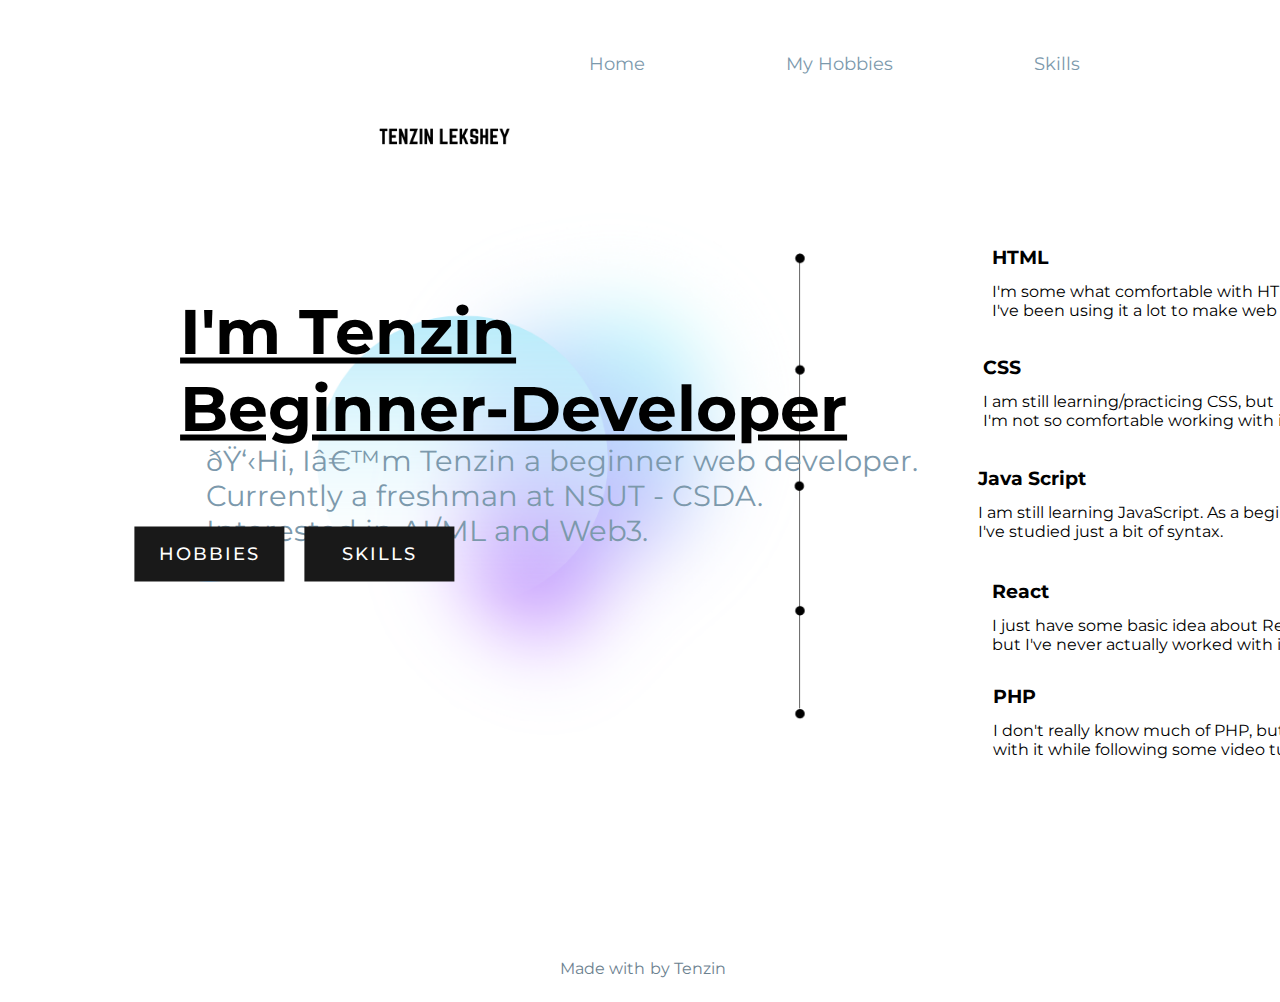
<file: index.html>
<!DOCTYPE html>
<html lang="en">
<head>
    <!==meta charset="UTF-8">
    <meta http-equiv="X-UA-Compatible" content="IE=edge">
    <meta name="viewport" content="width=device-width, initial-scale=1.0">
    <link rel="icon" href="favicon.ico?v=2">
    <link rel="stylesheet" href="style.css">
    
    <!========Gooogle Fonts=======>
<link rel="preconnect" href="https://fonts.googleapis.com">
<link rel="preconnect" href="https://fonts.gstatic.com" crossorigin>
<link href="https://fonts.googleapis.com/css2?family=Montserrat:wght@500&display=swap" rel="stylesheet">

<!===========for icons===============>
<!-- <script src="https://kit.fontawesome.com/yourcode.js" crossorigin="anonymous"></script> -->

<link rel="stylesheet" href="https://use.fontawesome.com/releases/v5.15.4/css/all.css" integrity="sha384-DyZ88mC6Up2uqS4h/KRgHuoeGwBcD4Ng9SiP4dIRy0EXTlnuz47vAwmeGwVChigm" crossorigin="anonymous">

<!-- <script src="https://kit.fontawesome.com/yourcode.js" crossorigin="anonymous"></script> -->


    <title>Tenzin Portfolio</title>
</head>
<body>

    <!===========navigation bar===============>

<section class="head">

 <header>
   <div>
      <nav>
         <ul class="nav_links">
            <li><a href="skills.html" style="padding-right: 5em;">Skills</a></li>
            <li><a href="hobbies.html">My Hobbies</a></li>
            <li ><a href="index.html">Home</a></li>

            <a href="index.html"><img style="z-index: 4;" src="tenzin-wbg2.png" alt="Tenzin" class="image"></a>
            <!-- <li><a href="index.html" class="name">Tenzin Lekshey </a></li> -->
         </ul>
      </nav>
   </div>
</header>

</section>





<!========== MY intro====================>
<div class="container">
    <img style="z-index: 0;"   src="3.png" alt="background-image" width="100%" height="100%">
    
    <div class="intro">
      <h2>I'm Tenzin</h2>
      <h2>Beginner-Developer</h2>
   </div>

   <div class="text">
       <p>👋Hi, I’m Tenzin a beginner web developer.<br>
        Currently a freshman at NSUT - CSDA.<br>
        Interested in AI/ML and Web3.</p>
   </div>



<!-- Intor - side -->

<div class="side-color">
<a href="skills.html">
  
    <div class="whole">
   <div  id="HTML" class="Blue">
       <h3>HTML</h3>
       <p class="para"> I'm some what comfortable with HTML. <br> I've been using it a lot to make web pages.</p>
   </div>
   
   <div  id="CSS" class="Blue">
      <h3>CSS</h3>
      <p class="para">I am still learning/practicing CSS, but <br>I'm not so comfortable working with it.</p>
    </div>

   
    <div  id="JavaS" class="Blue">
        <h3>Java Script</h3>
        <p class="para"> I am still learning JavaScript. As a beginner,<br>I've studied just a bit of syntax. </p>
    </div>


    <div  id="React" class="Blue">
        <h3>React</h3>
        <p class="para">I just have some basic idea about React,<br>but I've never actually worked with it.</p>
    </div>

    <div  id="Backend" class="Blue">
        <h3>PHP</h3>
        <p class="para">I don't really know much of PHP, but I've worked<br>with it while following some video tutorials.</p>
    </div>
</div>

</a>



<!--------------------------------------------BUTTONS-------------------------------------->


     <div class="container5">
          <a href="hobbies.html">
              <span>Hobbies</span>
              <span>My Hobbies</span>
          </a>
          <a href="skills.html">
               <span>Skills</span>
               <span>My Skills</span>
          </a>
     </div>

</div>




        <!-- --------------------------------FOOTER START----------------------------------->


        <!-- Footer -->
        <section class="footer">
            <p>Made with  <i class="far fa-heart"></i> by Tenzin</p>
            <div class="icons">
                <i class="fab fa-facebook-f"></i>
                <i class="fab fa-instagram"></i>
                <i class="fab fa-twitter"></i>
                <i class="fab fa-linkedin-in"></i>
            </div> 
            
        </section>

       
        <!-- Footer end -->

 
 <script>
    


</script>

</body>
</html>
</file>
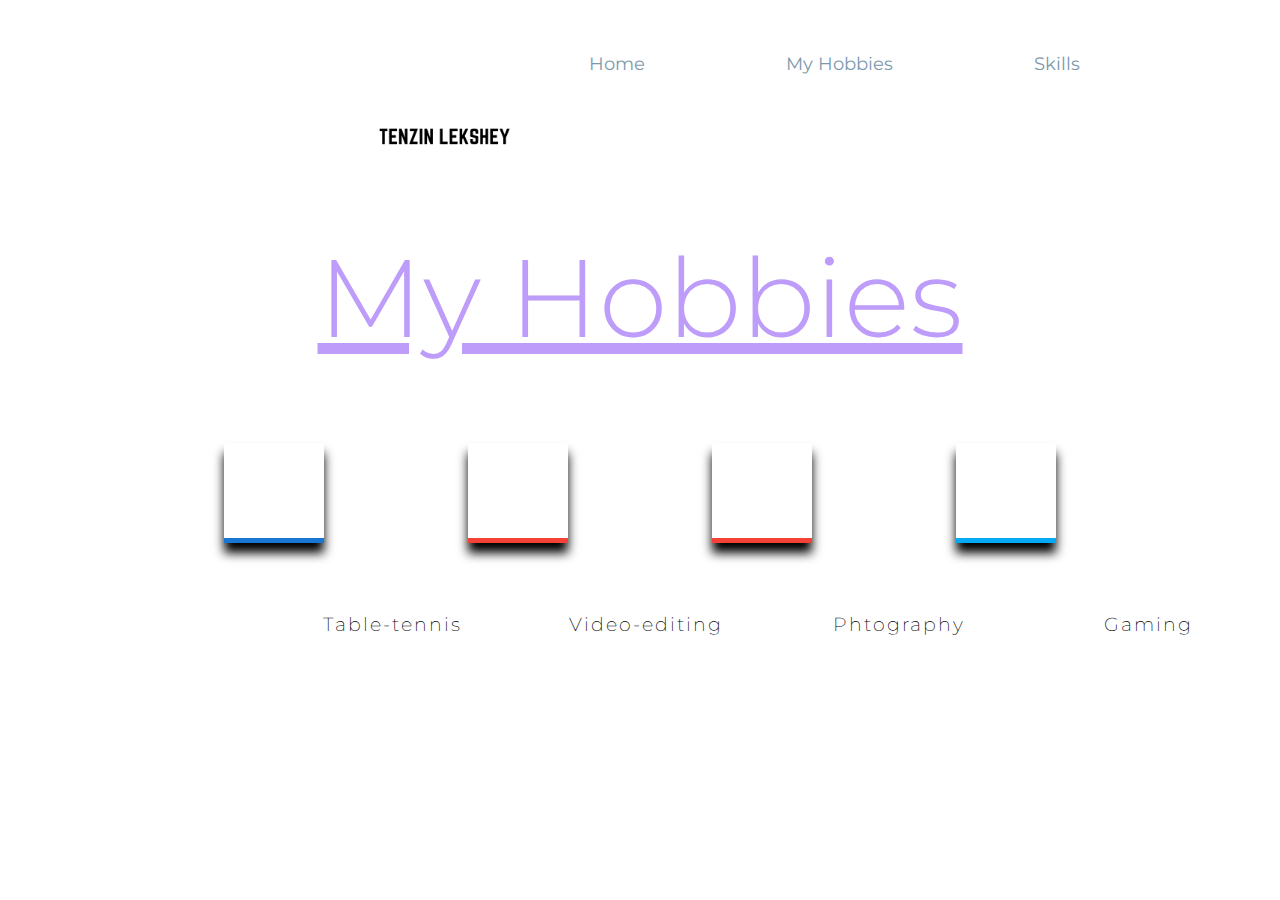
<file: hobbies.html>
<!DOCTYPE html>
<html lang="en">
<head>
    <!==meta charset="UTF-8">
    <meta http-equiv="X-UA-Compatible" content="IE=edge">
    <meta name="viewport" content="width=device-width, initial-scale=1.0">
    <link rel="icon" href="favicon.ico?v=2">
    <link rel="stylesheet" href="Hobbies.css">
    
    <!========Gooogle Fonts=======>
<link rel="preconnect" href="https://fonts.googleapis.com">
<link rel="preconnect" href="https://fonts.gstatic.com" crossorigin>
<link href="https://fonts.googleapis.com/css2?family=Montserrat:wght@500&display=swap" rel="stylesheet">

<!===========for icons===============>
<link rel="stylesheet" href="https://use.fontawesome.com/releases/v5.15.4/css/all.css" integrity="sha384-DyZ88mC6Up2uqS4h/KRgHuoeGwBcD4Ng9SiP4dIRy0EXTlnuz47vAwmeGwVChigm" crossorigin="anonymous">


    <title>Tenzin Portfolio</title>
</head>
<body>

    <!===========navigation bar===============>
 <header>
   <div>
      <nav>
         <ul class="nav_links">
            <li><a href="skills.html" style="padding-right: 5em;">Skills</a></li>
            <li><a href="hobbies.html">My Hobbies</a></li>
            <li ><a href="index.html">Home</a></li>

            <a href="index.html"><img style="z-index: 4;" src="tenzin-wbg2.png" alt="Tenzin" class="image"></a>
            <!-- <li><a href="index.html" class="name">Tenzin Lekshey </a></li> -->
         </ul>
      </nav>
   </div>
</header>

<div class="main-head2">
     <h1>My Hobbies</h1>
</div>


<!-- icons -->

<section class="center-icons">
   <div class="container">

      <div class="icons">
          <a href="#"><i class="fas fa-table-tennis"></i></a>
          <a href="https://www.youtube.com/watch?v=BzR7Azjpxbs" target="_blank"><i class="fas fa-film"></i></a>
          <a href="https://www.instagram.com/ten_zin_10/" target="_blank"><i class="fas fa-camera-retro"></i></a>
          <a href="https://www.youtube.com/watch?v=o7zht0zwLIA" target="_blank"><i class="fas fa-gamepad"></i></a>

      </div>

  </div>
</section>

<div class="text">
   <h3 id="tennis">Table-tennis</h3>
   <h3 id="video">Video-editing</h3>
   <h3 id="photo">Phtography</h3>
   <h3 id="game">Gaming</h3>
</div>





</body>
</html>
</file>
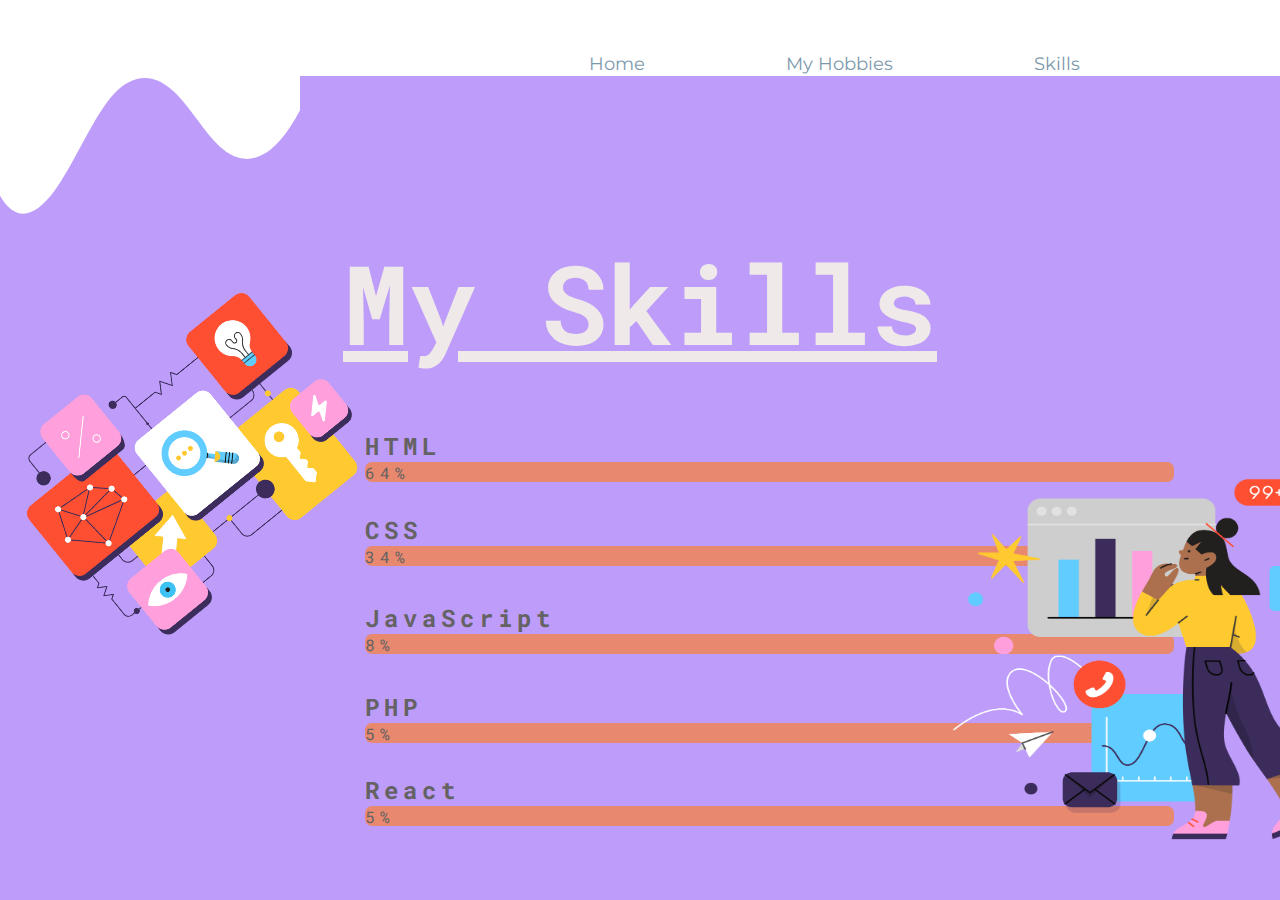
<file: skills.html>
<!DOCTYPE html>
<html lang="en">
<head>
    <!==meta charset="UTF-8">
    <meta http-equiv="X-UA-Compatible" content="IE=edge">
    <meta name="viewport" content="width=device-width, initial-scale=1.0">
    <link rel="icon" href="favicon.ico?v=2">
    <link rel="stylesheet" href="Skills.css">
    
    <!========Gooogle Fonts=======>
<link rel="preconnect" href="https://fonts.googleapis.com">
<link rel="preconnect" href="https://fonts.gstatic.com" crossorigin>
<link href="https://fonts.googleapis.com/css2?family=Montserrat:wght@500&display=swap" rel="stylesheet">


<!===========for icons===============>
<link rel="stylesheet" href="https://use.fontawesome.com/releases/v5.15.4/css/all.css" integrity="sha384-DyZ88mC6Up2uqS4h/KRgHuoeGwBcD4Ng9SiP4dIRy0EXTlnuz47vAwmeGwVChigm" crossorigin="anonymous">


    <title>Tenzin Portfolio</title>
</head>
<body>
 
    <!===========navigation bar===============>
  <header>
   <div>
      <nav>
         <ul class="nav_links">
            <li><a href="skills.html" style="padding-right: 5em;">Skills</a></li>
            <li><a href="hobbies.html">My Hobbies</a></li>
            <li ><a href="index.html">Home</a></li>

         </ul>
      </nav>
   </div>

   <img id="wave" src="waves.svg" alt="white wave" >
</header> 




<section>
    <div class="main-head">
   <h1> <strong> My Skills</strong></h1>
    </div>

<!-- my skils -->
<div class="BAR">

<div class="container8">
   <h2><i class="fab fa-html5"></i>HTML</h2>
   <div class="progress-bar" id="HTML_bar"> 64%</div>
</div>
<!-- css bar -->
<div class="container8" id="CSS-top">
   <h2><i class="fab fa-css3-alt"></i>CSS</h2>
   <div class="progress-bar" id="CSS-bar"> 34%</div>
</div>
 <!-- JavaScript -->
<div class="container8" id="JavaScript-top">
   <h2><i class="fab fa-js-square"></i>JavaScript</h2>
   <div class="progress-bar" id="JavaScript-bar"> 8%</div>
</div>
<!-- PHP -->
<div class="container8" id="PHP-top">
   <h2><i class="fab fa-php"></i>PHP</h2>
   <div class="progress-bar" id="PHP-bar"> 5%</div>
</div>

<!-- React -->
<div class="container8" id="React-top">
   <h2><i class="fab fa-react"></i>React</h2>
   <div class="progress-bar" id="React-bar"> 5%</div>
</div>

</div>

 <img class="person" src="business,-entrepreneurship-and-growth.png" alt="business,-entrepreneurship">
 
 <img class="person2" src="busy-project-manager-overwhelmed-by-work.png">
</section>




 </html>
</file>
<file: style.css>
@import url('https://fonts.googleapis.com/css2?family=Poppins:wght@400;600&display=swap');



*{
    box-sizing: border-box;
    margin: 0;
    padding: 0;
 

    font-family: "Montserrat", sans-serif;
    
}

ul{
    list-style-type: none;
    overflow: hidden;
 
    top: 2.6875em;;
    width: 100%;

    padding-right: 14.375em;
    z-index: 2;
}

li{
    float: right;
}

li a{
    display: block;
    color: white;
    text-align: center;
    /* padding: 14px 16px; */
    padding: 3em 4em 0em;
    /* background-color: #333; */
    /* text-decoration: none; */

}

.nav_links{
    padding-right: 6.375em;
    font-size: 1.1em;
}

.nav_links li a{
    transition: all 0.3s ease 0s;
    text-decoration: none;
    color:#7C99AC ;
}

.nav_links li a:hover{

    color: #08f5cd;
    text-decoration: none;
}

/* underline effect when hovering over text  */
.nav_links li a::after{
    content: '';
    width: 0%;
    height: 2px;
    background: #08f5cd;
    display: block;  
    margin: auto;
    transition: 0.5s;
}

.nav_links li a:hover::after{
    width: 100%
}

.name{
     float: left;
     padding-right: 20em;  
     
  
}

.image{
    width: 12%;
    /* padding-top: 49px; */
    /* padding-left: -3px; */
    /* padding-right: 32px;*/
    margin-right: 0px; 
    margin-left: 379px;

    padding-right: 9px;
    padding-left: 0px;
    padding-top: 52px;
}

ul .image:hover{
    cursor: pointer;
}

.head{
    /* position: relative;
    position: fixed; */
    top: 0;
    width: 100%;
}







/* =============================My Intro==================================== */
.container {
    position: relative;
    z-index: 1;
}

.intro{
    position:absolute;
    top: 28%;
    /* bottom: 42%; */
    transform: translate(27%, -62%);
    font-size: 2.625rem;
}

.intro h2{
    text-decoration: underline;
}

/* .intro h2:hover{
    color: #08f5cd;
    transition: all .3s ease 0s;

} */


.text{
    position:absolute;
    /* bottom: 42%; */

    top: 50%;
    transform: translate(29%, -127%);
    /* font-size: 31px; */

    font-size: 1.8125rem;
    color:#7C99AC ;
}



/* for side text in home page */

.whole{
    /* transform: translate(); */
    transform: translate(29% -1%);
}

#HTML{
    position:absolute;
    /* bottom: 42%; */
    top: 14%;
    transform: translate(291%, -30%);  
}



#HTML p {
    padding-top: 0.8125rem;
}
   

#CSS{
    position:absolute;
    /* bottom: 42%; */
    top: 28%;
    transform: translate(318%, -43%);

}
 
#CSS p{
    padding-top: 0.8125rem;
} 

#JavaS{
    position:absolute;
    /* bottom: 42%; */
    top: 42%;
    transform: translate(286%, -54%); 

}
 
#JavaS p{
    padding-top: 0.8125rem;
} 

#React{
    position:absolute;
    /* bottom: 42%; */
    top: 56%;
    transform: translate(310%, -63%); 
}

#React  p{
    padding-top: 0.8125rem;
} 

#Backend{
    position:absolute;
    /* bottom: 42%; */
    top: 70%;
    transform: translate(256%, -83%); 
}

#Backend p{
    padding-top: 0.8125rem;
}

.side-color{
    position: static;
}

.side-color a{
    color: black;
    background-color: none;
}

/* hover over text */
.Blue:hover{
    color: #08f5cd;
    transition: all .3s ease 0s;
    text-decoration: none;
}










/* buttons */

.container5{
    position: relative;
    display: flex;
    justify-content: center;
    align-items: center;

    transform: translate(-27%, -490%);

  
}

.container5 a{
    position: relative;
    width: 150px;
    height: 55px;
    text-align: center;
    line-height: 55px;
    margin: 10px;
    text-transform: uppercase;
    background: #191919;
    color: #fff;
    font-size: 18px;
    font-weight: 500;
    text-decoration: none;
    letter-spacing: 2px;
    overflow: hidden; 

}

.container5 a span{
    position: relative;
    display: block;
    width: 100%;
    height: 100%;
    z-index: 100000;
    transition: 0s ease-in;
}

.container5 a:hover span {
    transition: 0.4s ease-in;
    transform: translateY(-100%);
}

.container5 a:before{
    content: '';
    position: absolute;
    bottom: -250px;
    transform: translateX(-50%);
    width: 250px;
    height: 250px;
    background: #2299ff;
    border-radius: 50%;
    transition: 0.4s ease-in;
}

.container5 a:hover:before{
    bottom: -150px;
}

.container5 a:nth-child(2):before
{
    bottom: 60px
}

.container5 a:nth-child(2):hover:before
{
    bottom: -40px
}


/* foooter  */


.icons{
    display: flex;
    justify-content: center;
    align-items: center;
}
.icons .fab{
    color: #f44336;
    margin: 0 13px; 
    cursor: pointer;
    padding: 12px 0; 
} 

.footer p{
    display: flex;
    align-items: center;
    justify-content: center;

    color: #6c818f;
    text-indent: 5px;
}

.fa-heart{
    color: #f44336;
    text-indent: 5px ; 

}
</file>
<file: Hobbies.css>
@import url('https://fonts.googleapis.com/css2?family=Montserrat:wght@100;200&display=swap');/* header */
*{
    box-sizing: border-box;
    margin: 0;
    padding: 0;
   

    font-family: "Montserrat", sans-serif;
    
}

ul{
    list-style-type: none;
    overflow: hidden;
  
    top: 2.6875em;;
    width: 100%;

    padding-right: 14.375em;
    z-index: 2;
}

li{
    float: right;
}

li a{
    display: block;
    color: white;
    text-align: center;
    /* padding: 14px 16px; */
    padding: 3em 4em 0em;
    /* background-color: #333; */
    /* text-decoration: none; */

}

.nav_links{
    padding-right: 6.375em;
    font-size: 1.1em;
}

.nav_links li a{
    transition: all 0.3s ease 0s;
    text-decoration: none;
    color:#7C99AC ;
}

.nav_links li a:hover{

    color: #08f5cd;
    text-decoration: none;
}

/* underline effect when hovering over text  */
.nav_links li a::after{
    content: '';
    width: 0%;
    height: 2px;
    background: #08f5cd;
    display: block;  
    margin: auto;
    transition: 0.5s;
}

.nav_links li a:hover::after{
    width: 100%
}

.name{
     float: left;
     padding-right: 20em;  
     
  
}

.image{
    width: 12%;
    /* padding-top: 49px; */
    /* padding-left: -3px; */
    /* padding-right: 32px;*/
    margin-right: 0px; 
    margin-left: 379px;

    padding-right: 9px;
    padding-left: 0px;
    padding-top: 52px;
}

ul .image:hover{
    cursor: pointer;
}

.head{
    /* position: relative;
    position: fixed; */
    top: 0;
    width: 100%;
}



/* icons */

.container{
    /* height: 100vh ; */
    width: 100%;
     display: flex;      /* all content will be displayed in the center */
     align-items:flex-start;
     justify-content: center;
     /* background: #f2f2fe;  */
     margin-top: 8px;
    
}
.icons a{
    /* we use inline to make the icons appear horizontally not vertically */
    display: inline-flex;
    width: 100px;
    height: 100px;
    align-items: center;
    justify-content: center;
    /* to remove underline thing on icons */
    text-decoration: none; 
    font-size:  50px;
    /* to add sepration betweeen icons */
    margin: 70px;
    /*  to add backround shadow, makes icons look like 3D objects */
    box-shadow: 0 10px 10px rgba(0, 0, 0, 1);

    /*  we add 50% to each color to make icons color half red and half white */
    /* background-image: linear-gradient(#fff 50%, red 50%); */
    /* 1st is width 2nd height of the background */
    /* it also decrease red block to hide the red half on the icons */
    background-size: 100% 200px;
    /* 1st x-axis 2nd y-axis */
    background-position: 0 5%;
    /* to add a delay to scrool up  while we hover the cursor on icons scrool up  */
    transition: background-position 0.5s, color 0.5s;
    /* to added "(color 0.5s)" to add color inverted while we hover the cursor over the icons */



}
/* we used  " nth child(1) " to select the first anchor ta i.e "(a)" of facebook  */
.icons a:nth-child(1){
    color: #1976d3;
    background-image: linear-gradient(#fff 50%, #1976d3 50%);
}
.icons a:nth-child(2){
    color: #f44236;
    background-image: linear-gradient(#fff 50%, #f44236 50%);
}
.icons a:nth-child(3){
    color: #f44236;
    background-image: linear-gradient(#fff 50%, #f44236 50%);
}
.icons a:nth-child(4){
    color: #03a9f5;
    background-image: linear-gradient(#fff 50%, #03a9f5 50%);
}
/* to add hover effect on the icons */
/* background-position: 0 5%; increseas from 5% to 100% */
.icons a:hover{
    background-position: 0 100%;
    /* to add color inverted while we hover the cursor over the icons */
    color: #fff;

}



/* heading */

.main-head2 h1{
    font-family: "Montserrat", sans-serif;
    font-weight: 300; 

}

.main-head2{
    display: flex;
    justify-content: center;
    text-align:start;
    
    margin-top: 82px;


    font-size:3.4375rem; 
   
    color: #BD9CFA;
    text-decoration: underline;
    
    animation: picture-animation3 3s forwards;
}

@keyframes picture-animation3 {
    0%{
       width: 75%;
    }
    100%{
        width: 100%;
    }
}

.text{
    display: inline-flex;  

    animation: picture-animation4 3s forwards;
}

.center-icons{
    animation: picture-animation4 3s forwards;
}

@keyframes picture-animation4 {
    0%{
       opacity: 0%;
    }
    100%{
        opacity: 100%;
    }
}


.text h3{
    font-family: "Montserrat", sans-serif;
    font-weight: 200;
    letter-spacing: 2px;
}

#tennis{
    margin-left: 323.008px;
}

#video{
    margin-left: 6.6875rem;

}

#photo{
    margin-left: 6.875rem;
}

#game{
    margin-left: 8.6875rem;
}
</file>
<file: Skills.css>
@import url('https://fonts.googleapis.com/css2?family=Roboto+Mono:wght@100;200;400;700&display=swap');
/* Header */

*{
    box-sizing: border-box;
    margin: 0;
    padding: 0;
    background:#BD9CFA ;    
 
}

ul{

    font-family: "Montserrat", sans-serif; 
    list-style-type: none;
    overflow: hidden;
    
    top: 2.6875em;;
    width: 100%;

    padding-right: 14.375em;
    z-index: 1;
}

header div nav ul{
    background-color: white;
    

}

li{
    float: right;
}

li a{
    display: block;
    color: white;
    text-align: center;
   
    padding: 3em 4em 0em;
  

}

.nav_links{
    padding-right: 6.375em;
    font-size: 1.1em;

    background-color: white;
}

.nav_links li a{
    transition: all 0.3s ease 0s;
    text-decoration: none;
    color:#7C99AC ;

    background-color: white;
}

.nav_links li a:hover{

    color: #08f5cd;
    text-decoration: none;
}

/* underline effect when hovering over text  */
.nav_links li a::after{
    content: '';
    width: 0%;
    height: 2px;
    background: #08f5cd;
    display: block;  
    margin: auto;
    transition: 0.5s;
}

.nav_links li a:hover::after{
    width: 100%
}

.name{
     float: left;
     padding-right: 20em;  
     
  
}


.image{
    width: 12%;
   
    margin-right: 0px; 
    margin-left: 379px;

    padding-right: 9px;
    padding-left: 0px;
    padding-top: 52px;

    background-color: white;

}

ul .image:hover{
    cursor: pointer;
}



/* wave */

#wave {
    -moz-transform: scaleX(-1);
    -o-transform: scaleX(-1);
    -webkit-transform: scaleX(-1);
    transform: scaleX(-1);
    filter: FlipH;
    -ms-filter: "FlipH";
}  



/* porgress bar */


.BAR {
    position: relative;
    top: 55px;    
    margin-left: 160px;
    padding-left: 205px;
    padding-right: 106px;
}

.BAR , .progress-bar h2{
    font-family: 'Roboto Mono', monospace;
    color: rgb(100, 98, 98);

    letter-spacing: 5px;
}




/* top's */

#CSS-top{
    top: 64px;
}
#JavaScript-top{
    top: 132px;
}
#PHP-top{
    top: 201px;
}
#React-top{
    top: 264px;
}








/* animation bars */
#HTML_bar{
    animation: progress-animation 3s forwards;
    }
    
#CSS-bar{ 
    animation: progress-animation-CSS 3s forwards;
}

#JavaScript-bar{
   animation: progress-animation-JavaScript 3s forwards;
}

#PHP-bar{
    animation: progress-animation-PHP 3s forwards;
}
#React-bar{
    animation: progress-animation-PHP 3s forwards;
}







.container8{
    height: 20px;
    background: #BD9CFA;
    position: relative;
    border-radius: 7px;


}


.container8 .progress-bar{
    position: relative; 
    

    border-radius: 7px;
    height: 100%;
    background-color: #E8886F; 
    
}



@keyframes progress-animation {
    0%{
        width: 0%;
    }
    100%{
        width: 64%;
    }
}

@keyframes progress-animation-CSS {
    0%{
        width: 0%;
    }
    100%{
        width: 34%;
    }
}
@keyframes progress-animation-JavaScript {
    0%{
        width: 0%;
    }
    100%{
        width: 8%;
    }
}
@keyframes progress-animation-PHP {
    0%{
        width: 0%;
    }
    100%{
        width: 5%;
    }
}
@keyframes progress-animation-React {
    0%{
        width: 0%;
    }
    100%{
        width: 5%;
    }
}

.person{
    position: absolute;   
    
    display: flex;
    

    width: 400px;
    height: 300px; 

    transform: rotate(-45deg); 


    z-index: 1;
    margin-left: -12px;
    margin-top: -161px;
    transform: rotate(-39deg);
    background: none;

    animation: picture-animation 3s forwards;
}

@keyframes picture-animation {
    0%{
       opacity: 0;
    }
    100%{
        opacity: 100%;
    }
}

.person2{
    position: absolute; 
    display: flex;
  
    z-index: 1;
 
    background: none;


    width: 606px;
    height: 467px;
    margin-left: 912px;
    margin-top: -54px;


    animation: picture-animation2 3.7s forwards;

}

@keyframes picture-animation2 {
    0%{
       opacity: 0;
    }
    100%{
        opacity: 100%;
    }
}





.main-head{
    display: flex;
    justify-content: center;
    text-align:start;
    
    font-size:3.4375rem; 
    font-family: 'Roboto Mono', monospace;
    color: rgb(240, 233, 233);
    text-decoration: underline;
    
    animation: picture-animation3 3s forwards;
}

@keyframes picture-animation3 {
    0%{
       width: 75%;
    }
    100%{
        width: 100%;
    }
}
</file>
